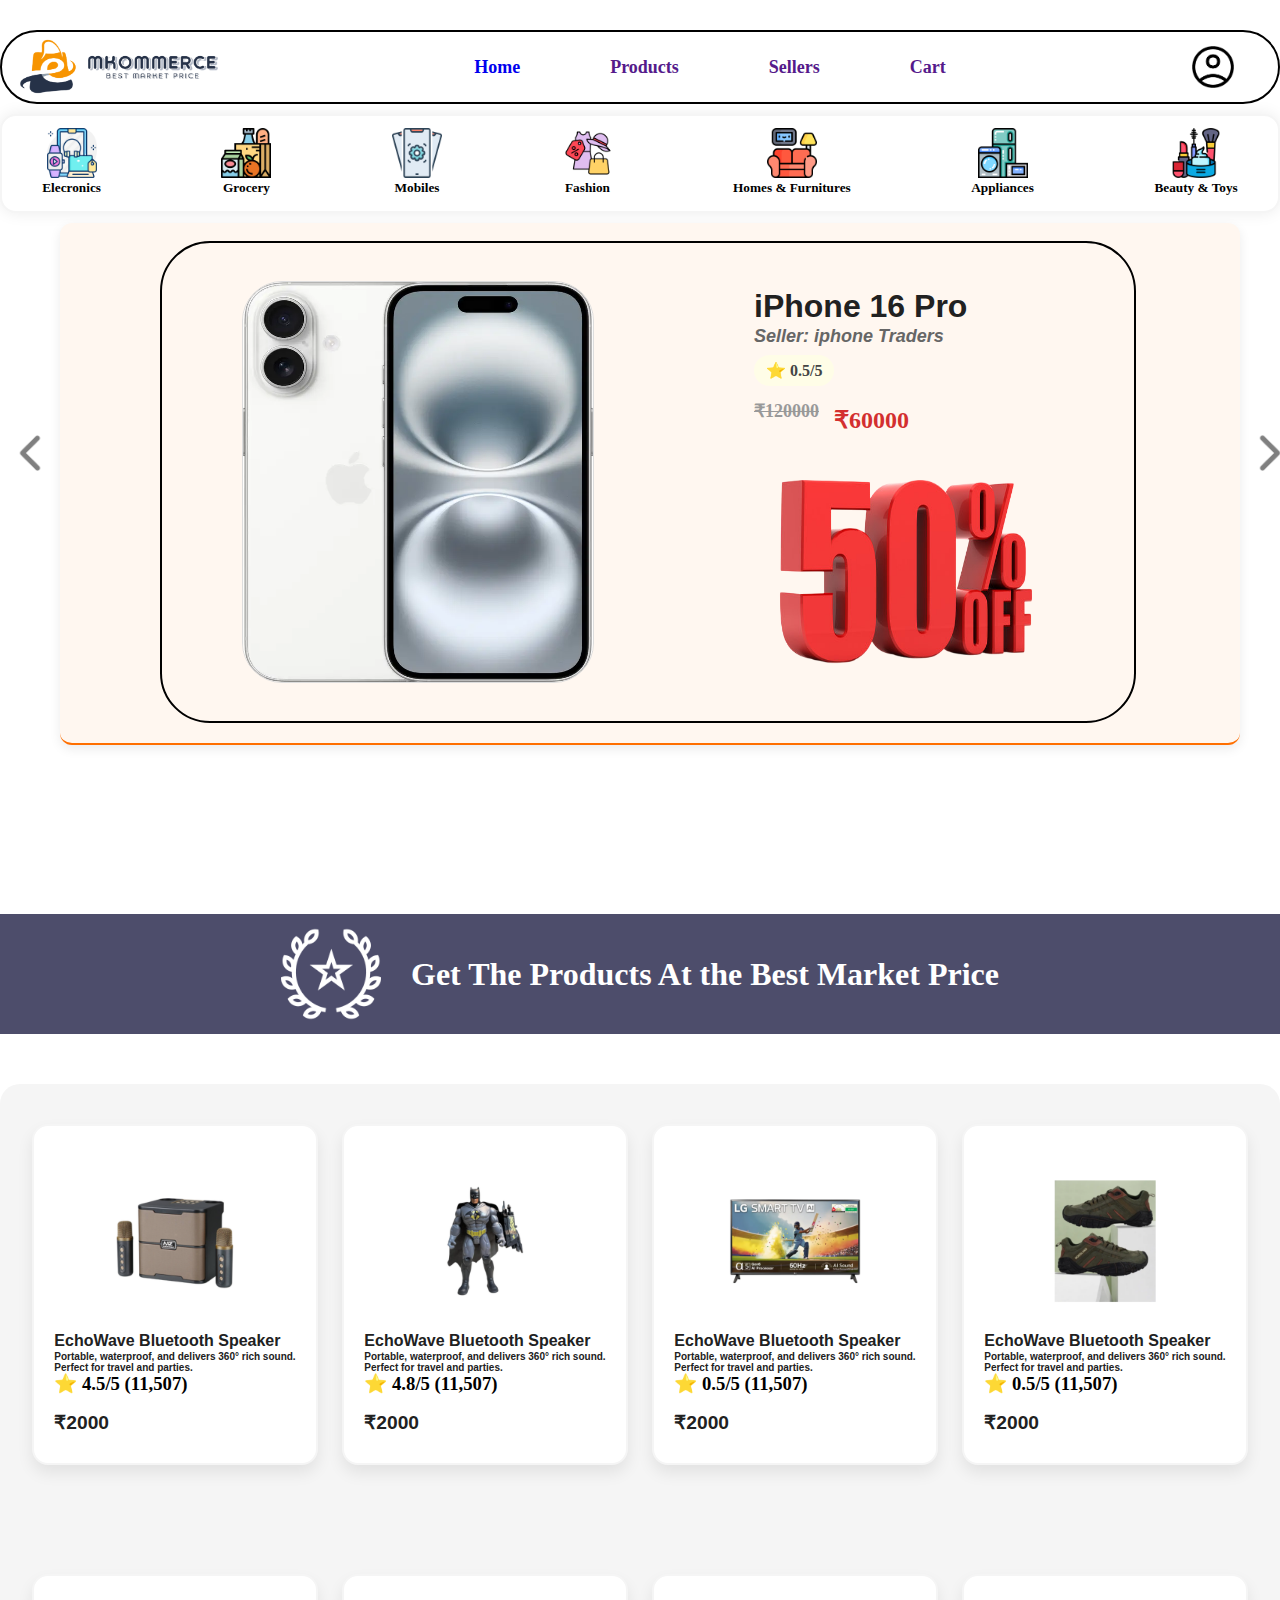
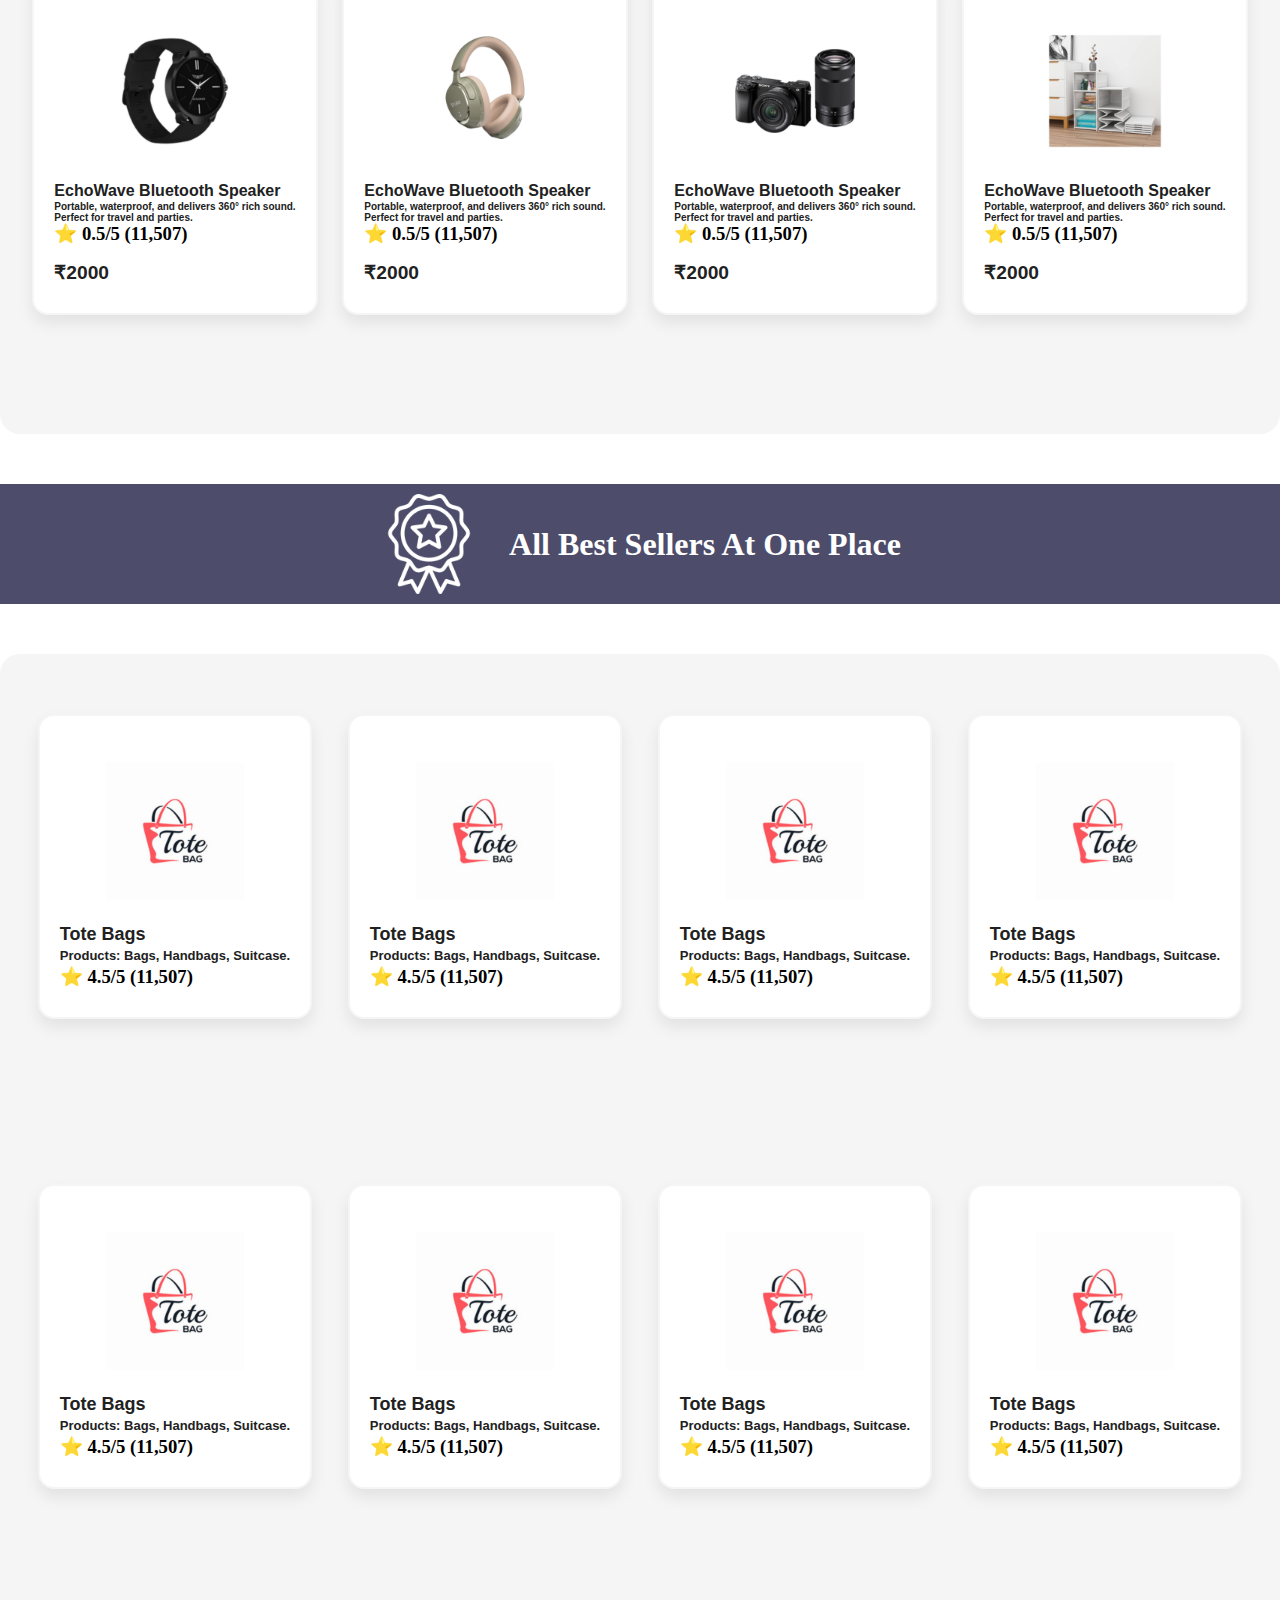
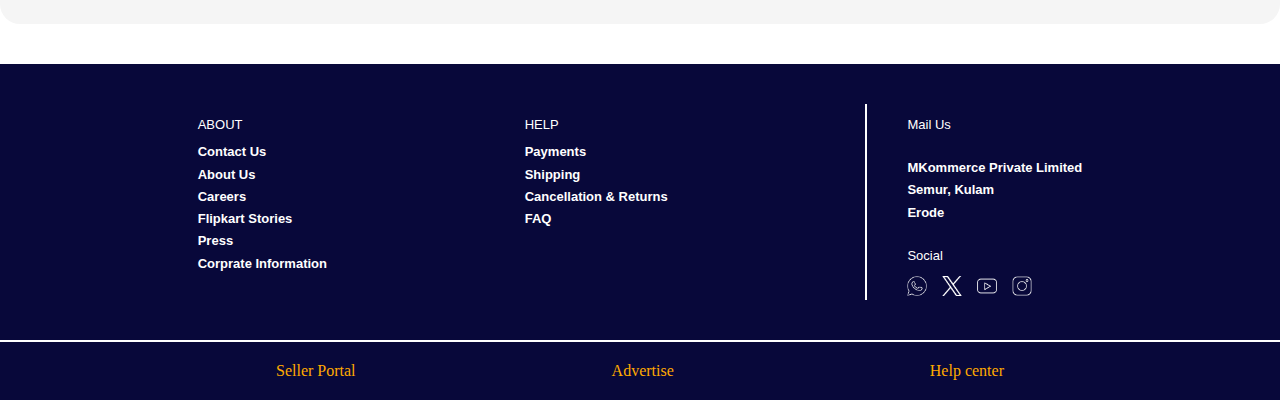
<file: homepage/homepage.html>
<!DOCTYPE html>
<html lang="en">
<head>
    <meta charset="UTF-8">
    <meta name="viewport" content="width=device-width, initial-scale=1.0">
    <title>MK Homepage</title>
    <link rel="shortcut icon" href="./favicon_io/favicon.ico" type="image/x-icon">
    <link rel="stylesheet" href="homepage.css">
</head>
<body>
    <div id="contents">
        <header>
            <div id="head">
                <nav>
                    <img id="logo" src="./images/logo.png" alt="">
                    <div id="anchor">
                        <a href="./homepage.html">Home</a>
                        <a href="">Products</a>
                        <a href="">Sellers</a>
                        <a href="">Cart</a>
                    </div>
                    <img id="prof" src="./images/account_circle_500dp_000000_FILL0_wght400_GRAD0_opsz48.png"  onclick="profilebar(event)">
                </nav>
            </div>
        </header>
        <div class="p1">    
            <div id="category">
                <section id="icons_t">
                    <img id="h_icons" src="./images/electronics.png" alt="">
                    <h5>Elecronics</h5>
                </section>
                <section id="icons_t">
                    <img id="h_icons" src="./images/grocery.png" alt="">
                    <h5>Grocery</h5>
                </section>
                <section id="icons_t">
                    <img id="h_icons" src="./images/mobiles.png" alt="">
                    <h5>Mobiles</h5>
                </section>
                <section id="icons_t">
                    <img id="h_icons" src="./images/fashion.png" alt="">
                    <h5>Fashion</h5>
                </section>
                <section id="icons_t">
                    <img id="h_icons" src="./images/home&fur.png" alt="">
                    <h5>Homes & Furnitures</h5>
                </section>
                <section id="icons_t">
                    <img id="h_icons" src="./images/appliances.png" alt="">
                    <h5>Appliances</h5>
                </section>
                <section id="icons_t">
                    <img id="h_icons" src="./images/beauty&toys.png" alt="">
                    <h5>Beauty & Toys</h5>
                </section>
            </div>
            <div id="offers">
                <img id="leftroll" src="./images/leftroll.png" alt="" onclick="leftroll(event)" data-id="1">
                <div id="bannercontainer">
                    <div class="off1" id="c1"> 
                        <img class="iphn" src="./images/iphone.png" alt="" id="1">
                        <div class="det1" id="1">
                            <h1 id="1">iPhone 16 Pro</h1>
                            <h3 class="seller" id="1">Seller: iphone Traders</h3>
                            <h3 class="rate" id="1">⭐ 0.5/5</h3>
                            <div class="price1" id="1">
                                <h3 class="org_price" id="1">₹120000</h3>
                                <h3 class="dis_price" id="1">₹60000</h3> 
                            </div>
                            <img id="1" class="off1_img" src="./images/iphoneoff.png" alt="">
                        </div>
                    </div>
                    <div class="off1" id="c1"> 
                        <img class="iphn" src="./images/iphone.png" alt="" id="1">
                        <div class="det1" id="1">
                            <h1 id="1">iPhone 16 Pro</h1>
                            <h3 class="seller" id="1">Seller: iphone Traders</h3>
                            <h3 class="rate" id="1">⭐ 0.5/5</h3>
                            <div class="price1" id="1">
                                <h3 class="org_price" id="1">₹120000</h3>
                                <h3 class="dis_price" id="1">₹60000</h3> 
                            </div>
                            <img id="1" class="off1_img" src="./images/iphoneoff.png" alt="">
                        </div>
                    </div>
                    <div class="off1" id="c1"> 
                        <img class="iphn" src="./images/iphone.png" alt="" id="1">
                        <div class="det1" id="1">
                            <h1 id="1">iPhone 16 Pro</h1>
                            <h3 class="seller" id="1">Seller: iphone Traders</h3>
                            <h3 class="rate" id="1">⭐ 0.5/5</h3>
                            <div class="price1" id="1">
                                <h3 class="org_price" id="1">₹120000</h3>
                                <h3 class="dis_price" id="1">₹60000</h3> 
                            </div>
                            <img id="1" class="off1_img" src="./images/iphoneoff.png" alt="">
                        </div>
                    </div>
                    <div class="off1" id="c1"> 
                        <img class="iphn" src="./images/iphone.png"  alt="" id="1">
                        <div class="det1" id="1">
                            <h1 id="1">iPhone 16 Pro</h1>
                            <h3 class="seller" id="1">Seller: iphone Traders</h3>
                            <h3 class="rate" id="1">⭐ 0.5/5</h3>
                            <div class="price1" id="1">
                                <h3 class="org_price" id="1">₹120000</h3>
                                <h3 class="dis_price" id="1">₹60000</h3> 
                            </div>
                            <img id="1" class="off1_img" src="./images/iphoneoff.png" alt="">
                        </div>
                    </div>
                </div>
                <img id="rightroll" src="./images/rightroll.png" alt="" onclick="rightroll(event)" data-id="1">             
            </div>
        </div>
    </div>
    <div class="profiledrop" id="profilebar" style="display: none;">
        <img id="back" src="./images/back_p.png" onclick="closeProfilebar()">
        <div id="optionsprof">
            <h3><img src="./images/profile_p.png" alt=""><span>My profile</span></h3>
            <h3><img src="./images/orders_p.png" alt=""><span>Orders</span></h3>
            <h3><img src="./images/whishlist_p.png" alt=""><span>Whishlist</span></h3>
            <h3><img src="./images/coupon_p.png" alt=""><span>Coupons</span></h3>
            <h3><img src="./images/notification_p.png" alt=""><span>Notifications</span></h3>
            <h3><img src="./images/logout_p.png" alt=""><span>Logout</span></h3>
        </div>
        <div id="helps">
            <h3>Help & Support</h3>
            <h4>Contact Us</h4>
            <h4>Help Chat</h4>
        </div>
    </div>
    <div class="banner_2">
        <img class="batch" src="./images/batch.png" alt="">
        <h1 class="ban_2text">Get The Products At the Best Market Price</h1>
    </div> 
    
    <div class="products">
        <div class="prod">
            <img class="speaker" src="./images/speaker.png" alt="">
            <h3 class="prod_name">EchoWave Bluetooth Speaker</h3>
            <h3 class="prod_det">Portable, waterproof, and delivers 360° rich sound. <br>Perfect for travel and parties.</h3>
            <h3 class="prod_rate" id="2">⭐ 4.5/5 (11,507)</h3>
            <h3 class="prod_price">₹2000</h3>
        </div>
        <div class="prod">
            <img class="speaker" src="./images/batman.png" alt="">
            <h3 class="prod_name">EchoWave Bluetooth Speaker</h3>
            <h3 class="prod_det">Portable, waterproof, and delivers 360° rich sound. <br>Perfect for travel and parties.</h3>
            <h3 class="prod_rate" id="2">⭐ 4.8/5 (11,507)</h3>
            <h3 class="prod_price">₹2000</h3>
        </div>
        <div class="prod">
            <img class="speaker" src="./images/televisions.png" alt="">
            <h3 class="prod_name">EchoWave Bluetooth Speaker</h3>
            <h3 class="prod_det">Portable, waterproof, and delivers 360° rich sound. <br>Perfect for travel and parties.</h3>
            <h3 class="prod_rate" id="2">⭐ 0.5/5 (11,507)</h3>
            <h3 class="prod_price">₹2000</h3>
        </div>
        <div class="prod">
            <img class="speaker" src="./images/shoe.png" alt="">
            <h3 class="prod_name">EchoWave Bluetooth Speaker</h3>
            <h3 class="prod_det">Portable, waterproof, and delivers 360° rich sound. <br>Perfect for travel and parties.</h3>
            <h3 class="prod_rate" id="2">⭐ 0.5/5 (11,507)</h3>
            <h3 class="prod_price">₹2000</h3>
        </div>
        <div class="prod">
            <img class="speaker" src="./images/watch.png" alt="">
            <h3 class="prod_name">EchoWave Bluetooth Speaker</h3>
            <h3 class="prod_det">Portable, waterproof, and delivers 360° rich sound. <br>Perfect for travel and parties.</h3>
            <h3 class="prod_rate" id="2">⭐ 0.5/5 (11,507)</h3>
            <h3 class="prod_price">₹2000</h3>
        </div>
        <div class="prod">
            <img class="speaker" src="./images/headphones.png" alt="">
            <h3 class="prod_name">EchoWave Bluetooth Speaker</h3>
            <h3 class="prod_det">Portable, waterproof, and delivers 360° rich sound. <br>Perfect for travel and parties.</h3>
            <h3 class="prod_rate" id="2">⭐ 0.5/5 (11,507)</h3>
            <h3 class="prod_price">₹2000</h3>
        </div>
        <div class="prod">
            <img class="speaker" src="./images/camera.png" alt="">
            <h3 class="prod_name">EchoWave Bluetooth Speaker</h3>
            <h3 class="prod_det">Portable, waterproof, and delivers 360° rich sound. <br>Perfect for travel and parties.</h3>
            <h3 class="prod_rate" id="2">⭐ 0.5/5 (11,507)</h3>
            <h3 class="prod_price">₹2000</h3>
        </div>
        <div class="prod">
            <img class="speaker" src="./images/drawers.png" alt="">
            <h3 class="prod_name">EchoWave Bluetooth Speaker</h3>
            <h3 class="prod_det">Portable, waterproof, and delivers 360° rich sound. <br>Perfect for travel and parties.</h3>
            <h3 class="prod_rate" id="2">⭐ 0.5/5 (11,507)</h3>
            <h3 class="prod_price">₹2000</h3>
        </div>
    </div>
    <div class="banner_3">
        <img class="batch" src="./images/batch2.png" alt="">
        <h1 class="ban_2text">All Best Sellers At One Place</h1>
    </div> 
    <div class="sellers">
        <div class="sell">
            <img class="speaker" src="./images/bagcompany.png" alt="">
            <h3 class="seller_name">Tote Bags</h3>
            <h3 class="seller_products"><b>Products:</b> Bags, Handbags, Suitcase.</h3>
            <h3 class="seller_rate" id="2">⭐ 4.5/5 (11,507)</h3>
            <!-- <h3 class="seller_location">Located in: Chennai.</h3> -->
        </div>
        <div class="sell">
            <img class="speaker" src="./images/bagcompany.png" alt="">
            <h3 class="seller_name">Tote Bags</h3>
            <h3 class="seller_products"><b>Products:</b> Bags, Handbags, Suitcase.</h3>
            <h3 class="seller_rate" id="2">⭐ 4.5/5 (11,507)</h3>
            <!-- <h3 class="seller_location">Located in: Chennai.</h3> -->
        </div>
        <div class="sell">
            <img class="speaker" src="./images/bagcompany.png" alt="">
            <h3 class="seller_name">Tote Bags</h3>
            <h3 class="seller_products"><b>Products:</b> Bags, Handbags, Suitcase.</h3>
            <h3 class="seller_rate" id="2">⭐ 4.5/5 (11,507)</h3>
            <!-- <h3 class="seller_location">Located in: Chennai.</h3> -->
        </div>
        <div class="sell">
            <img class="speaker" src="./images/bagcompany.png" alt="">
            <h3 class="seller_name">Tote Bags</h3>
            <h3 class="seller_products"><b>Products:</b> Bags, Handbags, Suitcase.</h3>
            <h3 class="seller_rate" id="2">⭐ 4.5/5 (11,507)</h3>
            <!-- <h3 class="seller_location">Located in: Chennai.</h3> -->
        </div>
        <div class="sell">
            <img class="speaker" src="./images/bagcompany.png" alt="">
            <h3 class="seller_name">Tote Bags</h3>
            <h3 class="seller_products"><b>Products:</b> Bags, Handbags, Suitcase.</h3>
            <h3 class="seller_rate" id="2">⭐ 4.5/5 (11,507)</h3>
            <!-- <h3 class="seller_location">Located in: Chennai.</h3> -->
        </div>
        <div class="sell">
            <img class="speaker" src="./images/bagcompany.png" alt="">
            <h3 class="seller_name">Tote Bags</h3>
            <h3 class="seller_products"><b>Products:</b> Bags, Handbags, Suitcase.</h3>
            <h3 class="seller_rate" id="2">⭐ 4.5/5 (11,507)</h3>
            <!-- <h3 class="seller_location">Located in: Chennai.</h3> -->
        </div>
        <div class="sell">
            <img class="speaker" src="./images/bagcompany.png" alt="">
            <h3 class="seller_name">Tote Bags</h3>
            <h3 class="seller_products"><b>Products:</b> Bags, Handbags, Suitcase.</h3>
            <h3 class="seller_rate" id="2">⭐ 4.5/5 (11,507)</h3>
            <!-- <h3 class="seller_location">Located in: Chennai.</h3> -->
        </div>
        <div class="sell">
            <img class="speaker" src="./images/bagcompany.png" alt="">
            <h3 class="seller_name">Tote Bags</h3>
            <h3 class="seller_products"><b>Products:</b> Bags, Handbags, Suitcase.</h3>
            <h3 class="seller_rate" id="2">⭐ 4.5/5 (11,507)</h3>
            <!-- <h3 class="seller_location">Located in: Chennai.</h3> -->
        </div>
    </div>
    <footer>
        <div class="foott">
            <div class="top_foot">
                <!-- <img src="./images/logo.png" alt=""> -->
            <div class="about">
                <h3>ABOUT</h3>
                <h4>Contact Us</h4>
                <h4>About Us</h4>
                <h4>Careers</h4>
                <h4>Flipkart Stories</h4>
                <h4>Press</h4>
                <h4>Corprate Information</h4>
            </div>
            <div class="help">
                <h3>HELP</h3>
                <h4>Payments</h4>
                <h4>Shipping</h4>
                <h4>Cancellation & Returns</h4>
                <h4>FAQ</h4>
            </div>
            <div class="contact">
                <h3>Mail Us</h3>
                <div>
                    <h5>MKommerce Private Limited</h5>
                    <h5>Semur, Kulam</h5>
                    <h5>Erode</h5>
                    <div class="social_media">
                    </div>
                    <h3>Social</h3>
                    <div class="imgs">    
                        <a href=""><img class="sm" src="./images/whatsapp.png" alt=""></a>
                        <a href=""><img class="sm" src="./images/twitter.png" alt=""></a>
                        <a href=""><img class="sm" src="./images/youtube.png" alt=""></a>
                        <a href=""><img class="sm" src="./images/instagram.png" alt=""></a>
                    </div>
                </div>
            </div>
        </div>
        <!-- <hr style="color: aqua; width: fit-content;"> -->
        <div class="bottom_foot">
            <a href="../seller_pages/seller.html">Seller Portal</a>
            <a href="">Advertise</a>
            <a href="">Help center</a>
        </div>
    </div>
</footer>

<script src="homepage.js"></script>
</body>
</html>
</file>
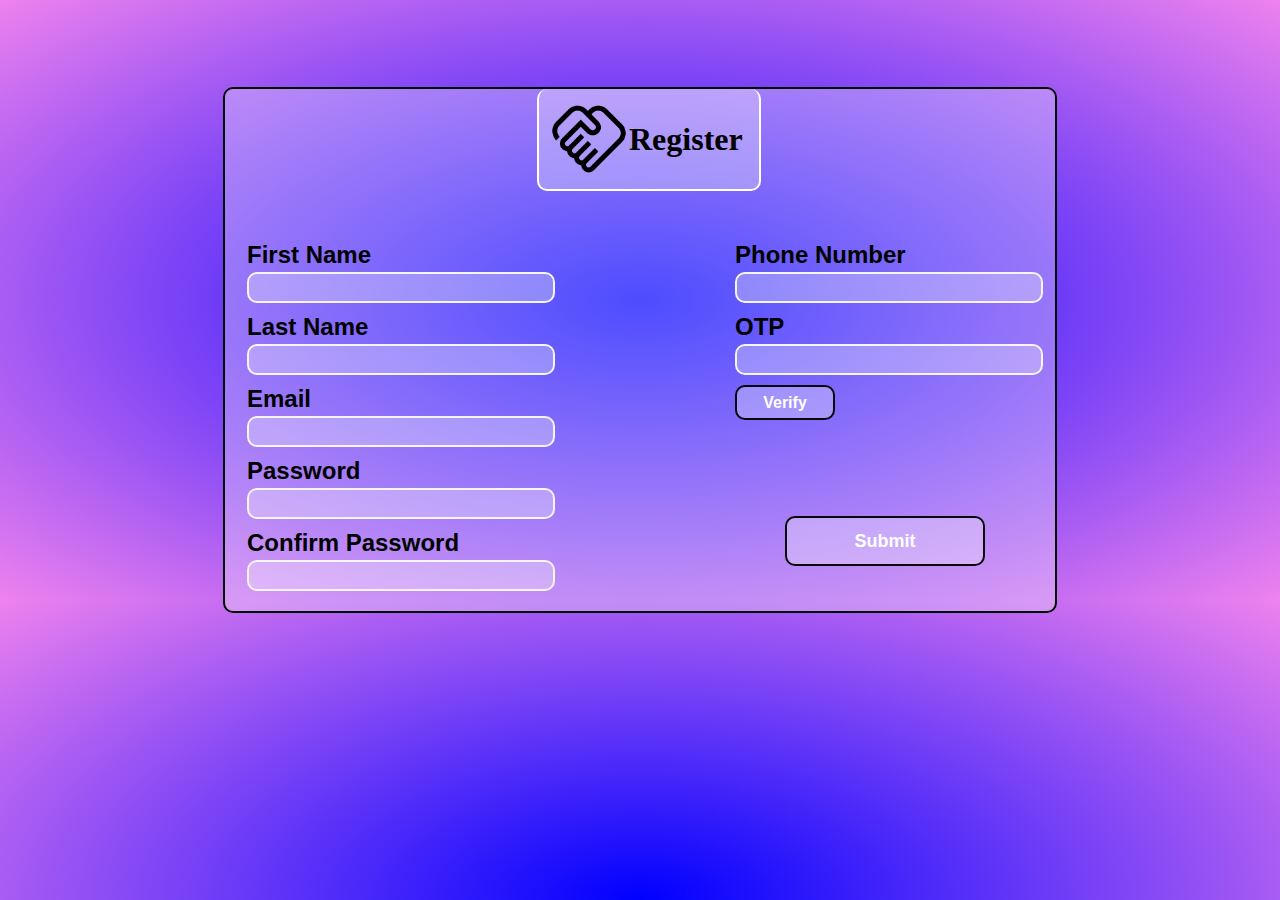
<file: register_buyerpage/Register_buyer.html>
<!DOCTYPE html>
<html lang="en">
<head>
    <meta charset="UTF-8">
    <meta name="viewport" content="width=device-width, initial-scale=1.0">
    <title>Register</title>
    <link rel="stylesheet" href="Register_buyer.css">
    <link rel="shortcut icon" href="favicon_io/favicon.ico" type="image/x-icon">
</head>
<body>
    <form >
        <fieldset>
            <div class="forms">
                <div id="top">
                    <img id="handshake" src="./images/handshake.png" alt="">
                    <h1>Register</h1>
                </div>
                <div id="f1">
                    <div class="details1">
                            <label for="fname">First Name</label><br>
                            <input type="text" name="fname" id="fname"><br>
                            <label for="lname">Last Name</label><br>
                            <input type="text" name="lname" id="lname"><br>
                            <label for="mail">Email</label><br>
                            <input type="email" name="mail" id="mail"><br>
                            <label for="password">Password</label><br>
                            <input type="text" name="password" id="password"><br>
                            <label for="pass">Confirm Password</label> <br>
                            <input type="text" name="pass" id="pass"><br>
                    </div>
                    <div class="details2">
                        <label for="phone">Phone Number</label><br>
                        <input type="number" name="phone" id="phone"><br>
                        <label for="otp">OTP</label><br>
                        <input type="text" name="otp" id="otp"><br>
                        <div class="btn">
                        <button id="verify">Verify</button>
                        </div><br><br>    
                        <input id="submit" type="submit" name="Submit">
                    </div>
                </div>
            </div>
        </fieldset>
     </form>
</body>
</html>
</file>
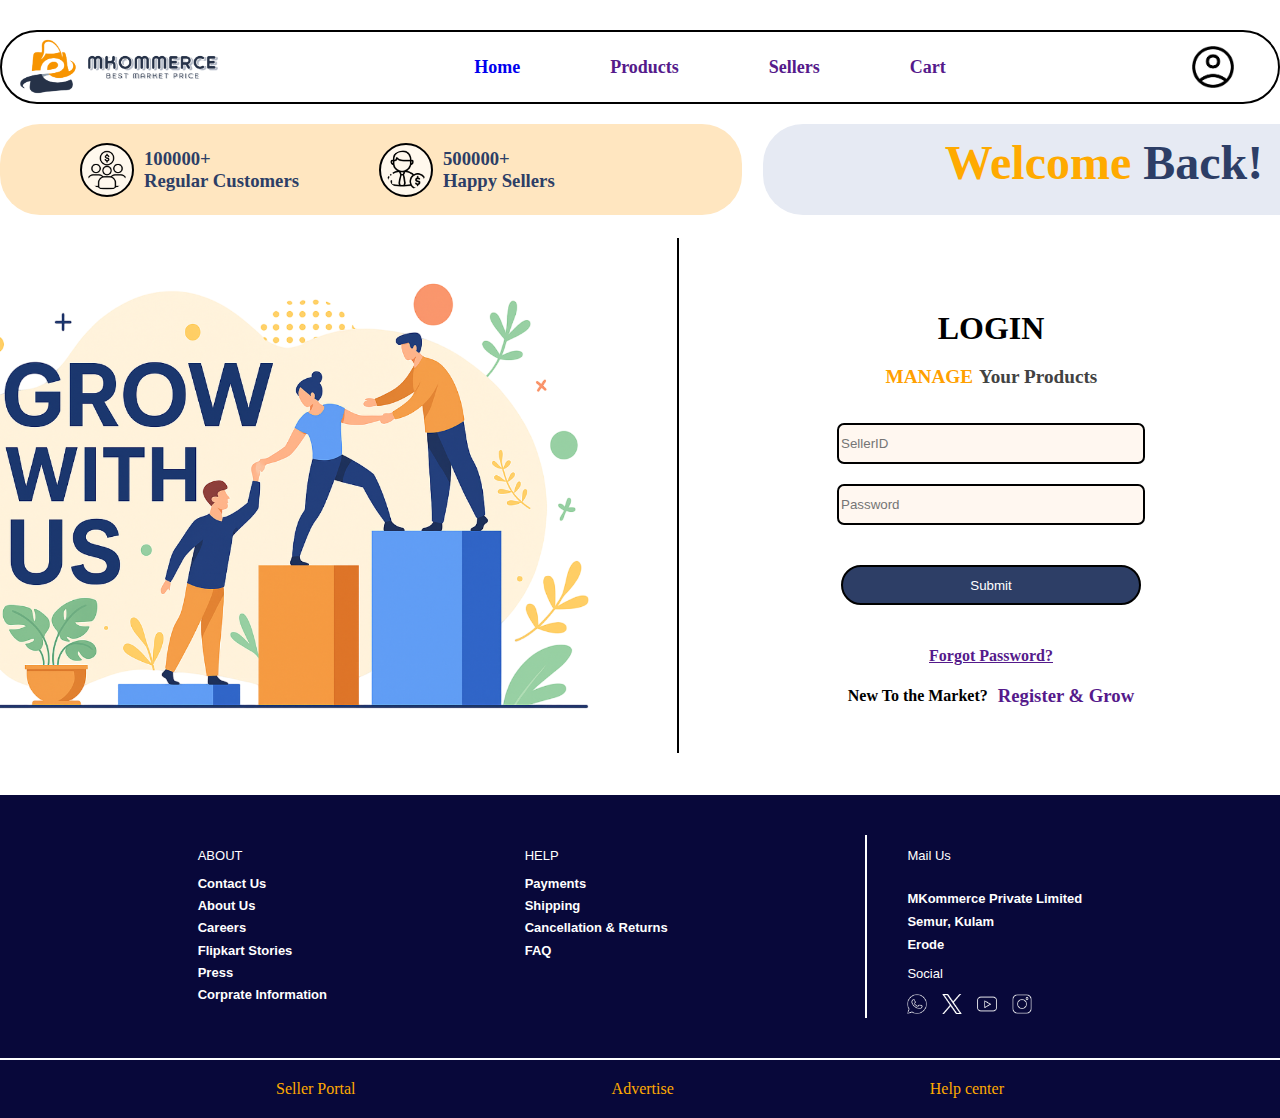
<file: seller_pages/seller.html>
<!DOCTYPE html>
<html lang="en">
<head>
    <meta charset="UTF-8">
    <meta name="viewport" content="width=device-width, initial-scale=1.0">
    <title>MK Seller Loginpage</title>
    <link rel="shortcut icon" href="./favicon_io/favicon.ico" type="image/x-icon">
    <link rel="stylesheet" href="seller.css">
</head>
<body>
    <div id="contents">
        <header>
            <div id="head">
                <nav>
                    <img id="logo" src="./images/logo.png" alt="">
                    <div id="anchor">
                        <a href="/Mkommerce/homepage/homepage.html">Home</a>
                        <a href="">Products</a>
                        <a href="">Sellers</a>
                        <a href="">Cart</a>
                    </div>
                    <img id="prof" src="./images/account_circle_500dp_000000_FILL0_wght400_GRAD0_opsz48.png"  onclick="profilebar(event)">
                </nav>
            </div>
        </header>
        <div id="main_c">
            <div id="subtags">
                <div id="left_section">
                    <h3><img src="./images/consumer.png" id="consumer">100000+ <br> Regular Customers</h3>
                    <h3><img src="./images/seller.png" id="seller">500000+ <br> Happy Sellers</h3>
                </div>
                <div id="divider"></div>
                <div id="right_section">
                    <h1 id="hi"><span>Welcome</span> Back!</h1>
                </div>
            </div>
            <div id="collector">
                <img src="./images/registerseller.png" id="cover">
                <form>
                    <fieldset>
                        <h1>LOGIN</h1>
                        <div id="quotes"><span></span><h2></h2></div> 
                        <div id="details">
                            <input type="text" placeholder="SellerID">
                            <input type="text" placeholder="Password">
                            <button id="submit">Submit</button>
                            <h4><a href="">Forgot Password?</a></h4>
                            <div id="register">
                                <h4>New To the Market?</h4> 
                                <a href=""><h3><b>Register & Grow</b></h3></a>
                            </div>
                        </div>
                    </fieldset>
                </form>
            </div>
        </div>
        <footer>
            <div class="foott">
                <div class="top_foot">
                    <div class="about">
                        <h3>ABOUT</h3>
                        <h4>Contact Us</h4>
                        <h4>About Us</h4>
                        <h4>Careers</h4>
                        <h4>Flipkart Stories</h4>
                        <h4>Press</h4>
                        <h4>Corprate Information</h4>
                    </div>
                    <div class="help">
                        <h3>HELP</h3>
                        <h4>Payments</h4>
                        <h4>Shipping</h4>
                        <h4>Cancellation & Returns</h4>
                        <h4>FAQ</h4>
                    </div>
                    <div class="contact">
                        <h3>Mail Us</h3>
                        <div>
                            <h5>MKommerce Private Limited</h5>
                            <h5>Semur, Kulam</h5>
                            <h5>Erode</h5>
                            <h3>Social</h3>
                            <div class="imgs">    
                                <a href=""><img class="sm" src="./images/whatsapp.png" alt=""></a>
                                <a href=""><img class="sm" src="./images/twitter.png" alt=""></a>
                                <a href=""><img class="sm" src="./images/youtube.png" alt=""></a>
                                <a href=""><img class="sm" src="./images/instagram.png" alt=""></a>
                            </div>
                        </div>
                    </div>
                </div>
                <div class="bottom_foot">
                    <a href="./seller.html">Seller Portal</a>
                    <a href="">Advertise</a>
                    <a href="">Help center</a>
                </div>
            </div>
        </footer>
    </div>
    <div class="profiledrop" id="profilebar" style="display: none;">
        <img id="back" src="./images/back_p.png" onclick="closeProfilebar()">
        <div id="optionsprof">
            <h3><img src="./images/profile_p.png" alt=""><span>My profile</span></h3>
            <h3><img src="./images/orders_p.png" alt=""><span>Orders</span></h3>
            <h3><img src="./images/whishlist_p.png" alt=""><span>Whishlist</span></h3>
            <h3><img src="./images/coupon_p.png" alt=""><span>Coupons</span></h3>
            <h3><img src="./images/notification_p.png" alt=""><span>Notifications</span></h3>
            <h3><img src="./images/logout_p.png" alt=""><span>Logout</span></h3>
        </div>
        <div id="helps">
            <h3>Help & Support</h3>
            <h4>Contact Us</h4>
            <h4>Help Chat</h4>
        </div>
    </div>
    <script src="seller.js"></script>
</body>
</html>
</file>
<file: homepage/homepage.css>
body {
    margin: 0;
    padding: 0;
}
.p1{
    height: 100vh;
}
#logo{
    width: 230px;
    height: 100px;
    margin-top: -20px;
    margin-bottom: -10px;
    /* margin-left: 40px; */
}

#prof{
    height: 50px;
    width: 50px;
    margin-right: 40px;
    position: relative;
}
#prof:hover{
    border-radius: 40px;
    background-color: #cbc5c5; 
    box-shadow: 0 0px 16px rgba(0,0,0,0.08);
    transition: transform 0.3s ease, box-shadow 0.3s ease;
}
nav{
    display: flex;
    flex-direction: row;
    justify-content: space-between;
    border: 2px solid black;
    border-radius: 50px;
    align-items: center;
    margin-left: auto;
    margin-right: auto;
    max-width: 1450px;
    margin-top: 30px;
}

nav #anchor{
    display: flex;
    gap: 90px;
}

nav #anchor a{
    text-decoration: none;
    font-weight: 900;
    font-size: large;
}

nav #anchor a:hover{
    scale: 1.1;

}
.profiledrop{
    display: flex;
    flex-direction: column;
    font-family: 'Poppins', sans-serif;
    gap: -10px;
    justify-content: center;
    width: 320px;
    height: 800px;
    background-color: #ebebec;
    line-height: 7px;
    /* transform: translateX(1193px) translateY(-880px); */
    top: 0;
    right: 0;
    z-index: 9;
    position: fixed;
    background-color: #ffffff; 
    border-radius: 16px;
    box-shadow: 0 0px 16px rgba(0,0,0,0.08);
}
#back{
    height: 50px;
    width: 50px;
    /* background-color: #f5f5f5; */
    transform: translateY(-150px) translateX(20px);

}
.profiledrop h3{
    display: inline-flex;
    flex-direction: row;
    align-items: center;
    gap: 10px;
    margin-left: 50px;
    transform: translateY(-100px);
}

.blurred {
  filter: blur(2px);           
  pointer-events: none;        
  user-select: none;        
}

.noscroll {
  overflow: hidden;        
}

/* --------------------------------------------------------- */
#category{
    display: flex;
    justify-content: space-around;
    max-width: 1400px;
    margin-left: auto;
    margin-right: auto;
    gap: 40px;
    margin-top: 10px;
    border: 2px solid whitesmoke;
    background-color: #ffffff; 
    border-radius: 16px;
    box-shadow: 0 0px 16px rgba(0,0,0,0.08);
    transition: transform 0.3s ease, box-shadow 0.3s ease;
}
#h_icons{
    height: 50px;
    width: 50px;
    margin-top: 7px;
}
#h_icons:hover{
    transform: rotate(10deg);
}
#icons_t{
    display: flex;
    flex-direction: column;
    align-items: center;
    margin-top: 5px;
    margin-bottom: -7px;
}
#icons_t h5{
    margin-top: 2px;
}

/* -------------------------------------------------------- */
#offers{
    display: flex;
    flex-direction: row; 
    margin-left: auto;
    margin-right: auto;
    /* justify-content: space-ev; */
    /* overflow-x: auto;  */
    scroll-behavior: smooth;
    scrollbar-width: none;
    /* gap: 50px; */
    /* position: relative; */
    /* background-color: #d32f2f; */
    width: 1300px;
}
#bannercontainer{
    display: inline-flex;
    white-space: nowrap;
    flex-direction: row;
    column-gap: 109px;
    height: 480px;
    background-color: #fff7f0; 
    border-bottom: 2px solid #ff6f00;
    border-width: 1px solid;
    border-radius: 12px;
    padding: 20px 100px;
    box-shadow: 0 4px 12px rgba(0,0,0,0.08);
    max-width: max-content;
    margin-top: 10px;
    overflow: hidden; 
    width: max-content;
    /* padding-right: 160px; */
    /* gap: 0px; */
}

.off1::-webkit-scrollbar {
    display: none;
}

#leftroll{
    height: 60px;
    width: 60px;
    /* position: sticky; */
    top: 50%;
    /* left: 14x;; */
    transform: translateY(350%);
    opacity: 0.5;
    cursor: pointer;
    z-index: 10;
}
#leftroll:hover{
    background-color: #fff7f0;
    border-right: 2px solid #212121;
    border-radius: 20px;
}
#rightroll:hover{
    background-color: #fff7f0;
    border-left: 2px solid #212121 ;
    border-radius: 20px;
}

#rightroll{
    height: 60px;
    width: 60px;
    /* position: sticky;  */
    top: 50%;
    right: 150px; 
    transform: translatey(350%);
    opacity: 0.5;
    cursor: pointer;
    z-index: 10; 
}
.off1{
    margin-left: auto;
    margin-right: auto;
    /* margin-left: 20px; */
    display: flex;
    align-items: center; 
    /* justify-content: space-between; */
    gap: 160px;
    margin-top: -2px;
    border: 2px solid black;
    border-radius: 50px;
    padding: 80px;
    width: 1000px;
    /* transform: translatex(5%); */
    position: relative;

}
#extra1{
    width: 1900px;
}
.iphn{
    height: 400px;
    width: 350px;
    border: 1px solid #dddddd;
    border-radius: 40px;
}

.iphn:hover{
    scale: 1.05;
}
/* ------------------------------------------------------------ */
.det1{
    display: flex;
    flex-direction: column;
    justify-content: center;
    gap: -10px;
}
.det1 h1{
    font-size: xx-large; 
    font-family: 'Poppins', sans-serif; 
    color: #212121;
    font-weight: 600;
}
.seller{
    margin-top: -20px;
    font-family: 'Poppins', sans-serif;
    font-size:large;
    color: #666666;
    font-style: italic;
}
.rate{
    margin-top: -10px;
    width: fit-content;
    font-size: 1rem;
    color: #444444;
    background: #fffde7;
    padding: 6px 12px;
    border-radius: 20px;
}
.price1{
    display: flex;
    justify-content: space-between;
    gap: 15px;
    height: fit-content;
    width: fit-content;
    margin-top: -20px;
}
.org_price{
    text-decoration: line-through;
    color: #999999;
    font-size: large;
}

.dis_price{
    color: #d32f2f;
    font-size: x-large;
    font-weight: 700;
    word-spacing: 12px;
}
/* ----------------------------------------------------------- */
.off1_img{
    margin-top: -10px;
    height: 250px;
    width: 300px;
}
.off1_img:hover{
    scale: 1.05;
}
/* ----------------------------------------------------------- */
.banner_2{
    margin-top: -100px; 
    margin-bottom: 50px;
    background-color: rgb(77, 77, 107);
    color: #fffde7;
    /* height: 100px; */
    display: flex;
    flex-direction: row;   
    gap: 30px; 
    align-items: center;
    justify-content: center;
    padding: 10px;
    transition: background-color 0.5s ease;
}
.banner_2:hover{
     background-color: #212121;
    
}
.batch{
    height: 100px;
    width: 100px;
    color: aliceblue;
    margin-left: auto;

}
.ban_2text{
    color: white;
    margin-right: auto;
}
/* ----------------------------------------------------------- */
.products{
    display: grid;
    grid-template-columns: repeat(4,1fr);
    /* row-gap: -50px;  */
    /* column-gap: -80px;  */
    /* height: max-content;
    width: max-content; */
    margin-left: auto;
    margin-right: auto;
    background-color: #f5f5f5;
    padding: 40px 20px;
    padding-bottom: 10px;
    height: 100vh;
    max-width: 1420px;
    border: 0px solid  #f5f5f5 ;
    border-radius: 20px;
}
.prod{
    margin-left: auto;
    margin-right: auto;
    display: flex;
    flex-direction: column;
    align-items: start;
    height: fit-content;
    width: fit-content;
    padding: 20px;
    padding-bottom: 10px;
    object-fit: cover;
    border: 2px solid whitesmoke;
    background-color: #ffffff; 
    border-radius: 16px;
    box-shadow: 0 8px 16px rgba(0,0,0,0.08);
    transition: transform 0.3s ease, box-shadow 0.3s ease;
}
.prod:hover{
    transform: translateY(-5px);
    box-shadow: 0 12px 24px rgba(0,0,0,0.15);
}
.speaker {
    height: 150px;
    width: 150px;
    margin-top: 20px;
    margin-left: auto;
    margin-right: auto;
    object-fit: cover;
}
.prod_name{
    font-size: medium;
    font-family: 'Poppins', sans-serif; 
    color: #212121;
}
.prod_det{
     font-size: x-small;
    font-family: 'Poppins', sans-serif; 
    color: #212121;
    margin-top: -15px;
}
.prod_price{
    font-size: larger;
    font-family: 'Poppins', sans-serif; 
    color: #212121;
    margin-top: -3px;    
}
.prod_rate{
    margin-top: -10px;
}
/* ------------------------------------------------------ */
.banner_3{
    margin-top: 50px;
    margin-bottom: 50px;
    background-color: rgb(77, 77, 107);
    color: #fffde7;
    /* height: 100px; */
    display: flex;
    flex-direction: row;   
    gap: 30px; 
    align-items: center;
    justify-content: center;
    padding: 10px;
    transition: background-color 0.5s ease;
}

.banner_3:hover{
     background-color: #212121;
    
}

.sellers{
    display: grid;
    grid-template-columns: repeat(4,1fr);
    row-gap: 40px;
    margin-bottom: 40px;
    /* column-gap: -40px; */
    /* height: max-content;
    width: max-content; */
    margin-left: auto;
    margin-right: auto;
    background-color: #f5f5f5;
    padding: 60px 20px;
    height: 100vh;
    max-width: 1420px;
    padding-bottom: 10px;
    border-radius: 20px;
}

.sell{
    margin-left: auto;
    margin-right: auto;
    display: flex;
    flex-direction: column;
    align-items: start;
    height: fit-content;
    width: fit-content;
    padding: 20px;
    padding-bottom: 10px;
    object-fit: cover;
    border: 2px solid whitesmoke;
    background-color: #ffffff;
    border-radius: 16px;
    box-shadow: 0 8px 16px rgba(0,0,0,0.08);
    transition: transform 0.3s ease, box-shadow 0.3s ease;

}

.sell:hover{
    transform: translateY(-5px);
    box-shadow: 0 12px 24px rgba(0,0,0,0.15);
}

.seller_name{
    font-size: large;
    font-family: 'Poppins', sans-serif; 
    color: #212121;
}

.seller_products{
    font-size:small;
    font-family: 'Poppins', sans-serif; 
    color: #212121;
    margin-top: -15px;
    
}

.seller_rate{
     margin-top: -10px;
}
.seller_location{
    font-size: larger;
    font-family: 'Poppins', sans-serif; 
    color: #212121;
    margin-top: -3px;    
}

/* ------------------------------------------------------ */

.foott{
    background-color: rgb(8, 8, 58);
    display: flex;
    flex-direction: column;
    row-gap: 40px;
    
}
.top_foot{
    display: flex;
    flex-direction: row;
    justify-content: space-evenly;
    margin-top:40px;
    
}
footer h3{
    font-family: 'Poppins', sans-serif; 
    font-weight: 100;
    font-size: small;
    color: white;
    cursor:default;
}

footer h4{
    font-weight: 550;
    line-height: 5px;
    font-family: 'Poppins', sans-serif; 
    font-size: small;
    color: white;
    cursor: pointer;
}
footer h4:hover{
    text-decoration: underline;
}
footer h5{
    font-weight: 550;
    line-height: 1px;
    font-family: 'Poppins', sans-serif; 
    font-size: small;
    color: white;
    cursor: pointer;
}

.contact{
    display: inline-flex;
    flex-direction: column;   
    border-left: 2px solid white;
    /* align-items: center; */
    padding-left:40px; 
}

.social_media{
    display: flex;
    flex-direction: column;
}

.imgs{
    display: flex;
    gap: 15px;
    flex-direction: row;
}

.sm{
    height: 20px;
    width: 20px;
}

.bottom_foot{
    display: flex;
    flex-direction: row;
    justify-content: space-evenly;
    align-items: center;
    /* margin-bottom: 10px; */
    border-top: 2px solid #ffffff;
    padding: 20px;
    /* margin-top: -39px; */

}
.bottom_foot a{
    color: #ffaa00;
    text-decoration: none;
    
}
</file>
<file: register_buyerpage/Register_buyer.css>
body{
    background: radial-gradient(blue,violet );
    background-size: cover;
     overflow: hidden;
}
#top{
    display: flex;
    /* justify-content: top; */
    margin-left: 290px;
    margin-top: -5px;
    border: 2px solid white;
    width: fit-content;
    width: 200px;
    padding: 10px;
    border-top: none;
    border-radius: 10px;
    background: rgba(255, 255, 255, 0.3); /* Transparent background */
}
#top img{
    height: 80px;
    width: 80px;
}
#top h2{
    text-align: center;
    font-size: xx-large;
} 
fieldset #f1{
    display: flex;
    justify-content: center;
    flex-direction: row;
    gap: 180px; 
    padding: 0;
}

#f1 label{
    font-size: x-large;
    font-family: 'Segoe UI', Tahoma, Geneva, Verdana, sans-serif;
    font-weight: 600;
    margin-top: 10px;
    color : rgb(0, 0, 0);
}

#f1 input{
    width: 300px;
    height: 25px;
    margin-bottom: 10px;
    background: rgba(255, 255, 255, 0.3); /* Transparent background */
    border: 2px solid whitesmoke;
    border-radius: 10px;
    margin-top: 3px;
    
} 

form{
    margin-top: 200px;
    margin-left: auto;
    margin-right: auto;
    margin-bottom: 100px; 
    display: flex;
    justify-content: center;
    align-items: center;
    height: 300px;
    width: 800px;
}
.forms{
    padding-left: 10px;
    /* background-color: aqua; */
    display: flex;
    flex-direction: column;
    gap: 50px;
    justify-content: center;
}

fieldset #submit{
    margin-top: 60px;
    border: 2px solid rgb(9, 7, 7);
    border-radius: 10px;
    color: white;
    font-size: large;
    font-weight: 700;
    width: 200px;
    height: 50px;
    margin-left: 50px;
    background: rgba(255, 255, 255, 0.3); /* Transparent background */
}
fieldset #verify{
    margin-top: 0;
    width: 100px;
    height: 35px;
    background: rgba(255, 255, 255, 0.3); /* Transparent background */
    border: 2px solid rgb(9, 7, 7);
    border-radius: 10px;
    color: white;
    font-size: medium;
    font-weight: 600;
}
fieldset{
    background: rgba(255, 255, 255, 0.3); /* Transparent background */
    border: 2px solid black;
    border-radius: 10px;
    border-inline: 2px solid black
    ;
}
</file>
<file: seller_pages/seller.css>
body{
    margin: 0;
    /* background-color: #fecb65; */
    overflow-x: hidden;
    height: 100%;
}
header{
    background-color: white;
}
#logo{
    width: 230px;
    height: 100px;
    margin-top: -20px;
    margin-bottom: -10px;
    /* margin-left: 40px; */
}

#prof{
    height: 50px;
    width: 50px;
    margin-right: 40px;
    position: relative;
}
#prof:hover{
    border-radius: 40px;
    background-color: #cbc5c5; 
    box-shadow: 0 0px 16px rgba(0,0,0,0.08);
    transition: transform 0.3s ease, box-shadow 0.3s ease;
}
nav{
    display: flex;
    flex-direction: row;
    justify-content: space-between;
    border: 2px solid black;
    border-radius: 50px;
    align-items: center;
    margin-left: auto;
    margin-right: auto;
    max-width: 1450px;
    margin-top: 30px;
    background-color: white;
}

nav #anchor{
    display: flex;
    gap: 90px;
}

nav #anchor a{
    text-decoration: none;
    font-weight: 900;
    font-size: large;
}

nav #anchor a:hover{
    scale: 1.1;

}
.profiledrop{
    display: flex;
    flex-direction: column;
    font-family: 'Poppins', sans-serif;
    width: 320px;
    height: 800px;
    background-color: #ebebec;
    top: 0;
    right: 0;
    z-index: 9;
    position: fixed;
    background-color: #ffffff; 
    border-radius: 16px;
    box-shadow: 0 0px 16px rgba(0,0,0,0.08);
}
.profiledrop h3{
    display: flex;
    flex-direction: row;
    align-items: center;
    gap: 10px;
    /* background-color: #d32f2f; */
    margin: 0;
    height: 30px;
    width: 500px;
    /* padding: 10px; */
    height: 60px;
}
.profiledrop h3 img{
    display: flex;
    align-items: center;
    margin-left: 40px;
}
.profiledrop h3:hover{
    background-color: whitesmoke;
    border: 0px solid whitesmoke;
    border-radius: 10px;
}
.profiledrop h3 span{
    display: flex;
    height: 60px;
    align-items: center;
}
#back{
    height: 50px;
    width: 50px;
    margin-left: 5px;
    margin-top: 20px;
}
#back:hover{
    background-color: whitesmoke;
    border: 0px solid whitesmoke;
    border-radius: 30px;
}
#optionsprof{
    margin-top: 40px;   
}
#helps h3{
    margin-top: 140px;
    margin-left: 20px;
}
#helps h3:hover{
    background-color: white;
    border: 0px solid white;
    border-radius: 0px;
}
#helps h4{
    margin-top: 0px;
    margin-left: 50px;
}

#helps h4:hover{
    text-decoration: underline;
}
.blurred {
  filter: blur(2px);           
  pointer-events: none;        
  user-select: none;        
}

.noscroll {
  overflow: hidden;        
}
/* ---------------------------------------------------------------------- */
.foott{
    background-color: rgb(8, 8, 58);
    display: flex;
    flex-direction: column;
    row-gap: 40px;
    
}
.top_foot{
    display: flex;
    flex-direction: row;
    justify-content: space-evenly;
    margin-top:40px;
    
}
footer h3{
    font-family: 'Poppins', sans-serif; 
    font-weight: 100;
    font-size: small;
    color: white;
    cursor:default;
}

footer h4{
    font-weight: 550;
    line-height: 5px;
    font-family: 'Poppins', sans-serif; 
    font-size: small;
    color: white;
    cursor: pointer;
}
footer h4:hover{
    text-decoration: underline;
}
footer h5{
    font-weight: 550;
    line-height: 1px;
    font-family: 'Poppins', sans-serif; 
    font-size: small;
    color: white;
    cursor: pointer;
}

.contact{
    display: inline-flex;
    flex-direction: column;   
    border-left: 2px solid white;
    /* align-items: center; */
    padding-left:40px; 
}

.social_media{
    display: flex;
    flex-direction: column;
}

.imgs{
    display: flex;
    gap: 15px;
    flex-direction: row;
}

.sm{
    height: 20px;
    width: 20px;
}

.bottom_foot{
    display: flex;
    flex-direction: row;
    justify-content: space-evenly;
    align-items: center;
    /* margin-bottom: 10px; */
    border-top: 2px solid #ffffff;
    padding: 20px;
    /* margin-top: -39px; */

}
.bottom_foot a{
    color: #ffaa00;
    text-decoration: none;
    
}
/* --------------------------------------------------------------------------------------------------------- */
#contents{
    height: 100vh;
}
#main_c{
    display: flex;
    flex-direction: column;
    gap: 80px;
}
#cover{
    height: 400px;
    width: 600px;
    scale: 1.3;
    /* margin-top: 250px; */
}
#subtags{
    display: flex;
    flex-direction: row;
    flex-wrap: wrap;
    /* gap: 200px; */
    /* background-color: #d0d1d2; */
    margin-left: auto;
    margin-right: auto;
    margin-top: 20px;
    width: 1430px;
    justify-content: space-between;
    /* height: fit-content; */
    border-radius: 40px;
}
#subtags h3{
    display: flex;
    align-items: center;
    gap: 10px;
    height: fit-content;
}
#subtags img{
    height: 40px;
    padding: 5px;
    border: 2px solid black;
    border-radius: 40px;
    background-color: #FFF8ED	;
    margin-left: 80px;
}
#subtags #hi{
    font-size: xx-large;
    scale: 1.5;
    color: #2D3E66;
    text-align: center;
    height: fit-content;
    margin-right: 80px;
}
#subtags #hi span{
    color: #ffaa00;
}
#left_section{
    display: flex;
    flex-direction: row;
    background-color: #FFE6C0;
    color: #2D3E66;
    border-radius: 40px;
    border-right: none;
    width: 40%;
    padding-right: 170px;
}
#divider{
    max-height: 90px;
    /* border: 1px dotted black; */
    width: 0px
}
#right_section{
    background-color: #E6EAF3;
    color: #2D3E66;
    border-radius: 40px;
    border-right: none;
    width: 40%;
    padding-left: 95px;
}
#quotes{
    display: flex;
    align-items: center;
    gap: 10px;
    scale: 0.6 ;
    margin-top: -18px;
    margin-bottom: 20px;
}
#quotes span{
    color: #FFA000;
    font-size: xx-large;
    font-weight: bold;
}
#quotes h2{
    font-size: xx-large;
    color: #424242;
}
form h2{
    line-height: 0px;
}
#collector{
    height: 500px;
    display: flex;
    gap: 100px;
    justify-content: center;
    margin: 0px;
    margin-bottom: 50px;
    margin-top: -100px;
    padding: 0px;
    align-items: center;
    margin-top: -50px;
}
fieldset {
    display: flex;
    flex-direction: column;
    height: 500px;
    width: 600px;
    gap: 0px;
    justify-content: center ;
    align-items: center;
    /* background-color: #fff7f0; */
    border: none;
    border-left: 2px solid black;
    /* background-color: rgba(0,0,0,); */
}
fieldset h1{
    margin-top: 50px;
}
fieldset h2{
    font-size: xx-large;
}

#details{
    display: flex;
    flex-direction: column;
    gap: 20px;
    /* margin-top: 20px; */
    align-items: center;
}
#details input{
    text-align: cal;
    height: 35px;
    width: 300px;
    border: 2px solid black;
    border-radius: 7px;
    background-color: #fff7f0;
}
#details input:focus{
    padding-left: 10px;
}
#details button{
    height: 40px;
    width: 300px;
    margin-top: 20px;
    border: 2px solid black;
    border-radius: 20px;
    background-color: #2D3E66;
    color: white;
    cursor: pointer;
}
#details button:hover{
    background-color: #3F4F7F;
}
#register{
    display: flex;
    flex-direction: row;
    text-align: center;
    align-items: center;
    gap: 10px;
    margin-top: -40px;
}
#register a{
    text-decoration: none;
}
</file>
